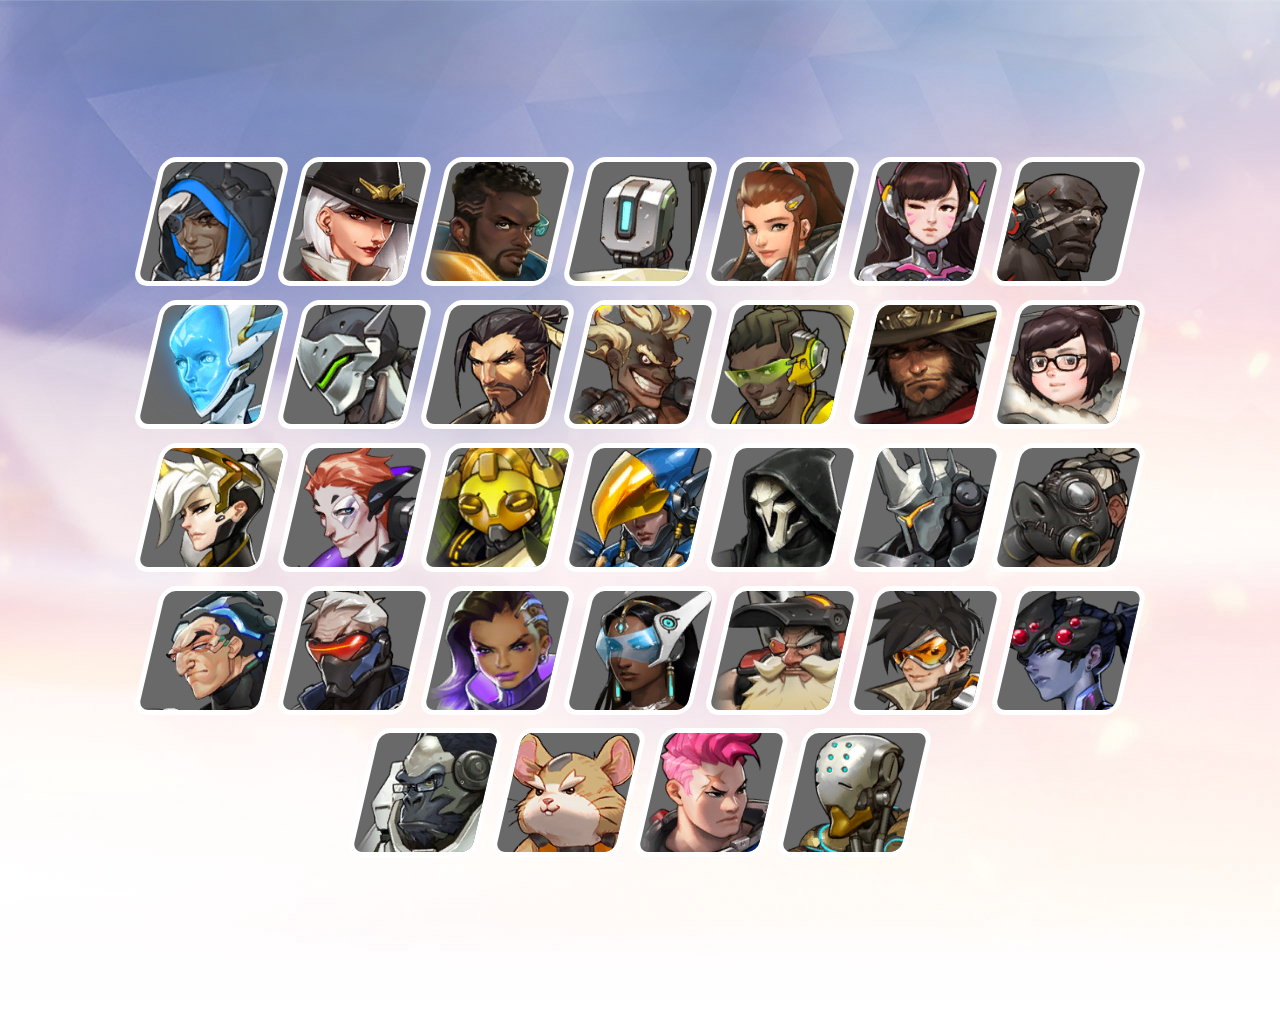
<file: html/page1.html>
<!DOCTYPE html>
<html lang="ko">
<head>
    <meta charset="UTF-8">
    <meta name="viewport" content="width=device-width, initial-scale=1.0">
    <title>page1</title>
    <link rel="stylesheet" href="../css/page1_main.css">
</head>
<body>
    <div class="content">
        <div class="hero1"><img src="../image/hero01.png" alt=""></div>
        <div class="hero2"><img src="../image/hero02.png" alt=""></div>
        <div class="hero3"><img src="../image/hero03.png" alt=""></div>
        <div class="hero4"><img src="../image/hero04.png" alt=""></div>
        <div class="hero5"><img src="../image/hero05.png" alt=""></div>
        <div class="hero6"><img src="../image/hero06.png" alt=""></div>
        <div class="hero7"><img src="../image/hero07.png" alt=""></div>
        <div class="hero8"><img src="../image/hero08.png" alt=""></div>
        <div class="hero9"><img src="../image/hero09.png" alt=""></div>
        <div class="hero10"><img src="../image/hero10.png" alt=""></div>
        <div class="hero11"><img src="../image/hero11.png" alt=""></div>
        <div class="hero12"><img src="../image/hero12.png" alt=""></div>
        <div class="hero13"><img src="../image/hero13.png" alt=""></div>
        <div class="hero14"><img src="../image/hero14.png" alt=""></div>
        <div class="hero15"><img src="../image/hero15.png" alt=""></div>
        <div class="hero16"><img src="../image/hero16.png" alt=""></div>
        <div class="hero17"><img src="../image/hero17.png" alt=""></div>
        <div class="hero18"><img src="../image/hero18.png" alt=""></div>
        <div class="hero19"><img src="../image/hero19.png" alt=""></div>
        <div class="hero20"><img src="../image/hero20.png" alt=""></div>
        <div class="hero21"><img src="../image/hero21.png" alt=""></div>
        <div class="hero22"><img src="../image/hero22.png" alt=""></div>
        <div class="hero23"><img src="../image/hero23.png" alt=""></div>
        <div class="hero24"><img src="../image/hero24.png" alt=""></div>
        <div class="hero25"><img src="../image/hero25.png" alt=""></div>
        <div class="hero26"><img src="../image/hero26.png" alt=""></div>
        <div class="hero27"><img src="../image/hero27.png" alt=""></div>
        <div class="hero28"><img src="../image/hero28.png" alt=""></div>
        <div class="hero29"><img src="../image/hero29.png" alt=""></div>
        <div class="hero30"><img src="../image/hero30.png" alt=""></div>
        <div class="hero31"><img src="../image/hero31.png" alt=""></div>
        <div class="hero32"><img src="../image/hero32.png" alt=""></div>
    </div>
</body>
</html>
</file>
<file: css/page1_main.css>
body {
  margin: 0;
  width: 100%;
  height: 100%;
  background-image: url(../../image/bg.png);
  background-repeat: no-repeat;
}
body > .content {
  margin: 150px auto;
  width: 1000px;
  display: flex;
  flex-wrap: wrap;
  justify-content: center;
}
body > .content .hero1 {
  margin: 7px;
  width: 128.8571428571px;
  height: 128.8571428571px;
  border: 5px solid white;
  box-sizing: border-box;
  background-color: #696969;
  border-radius: 15px;
  transform: skew(-13deg);
  overflow: hidden;
  z-index: 1;
  transition-duration: 0.5s;
}
body > .content .hero1 > img {
  transform: skew(13deg);
  display: block;
  width: 120%;
  height: 100%;
  position: relative;
  left: -12px;
}
body > .content .hero1:hover {
  transition-duration: 0.3s;
  transform: scale(1.4) skew(-13deg);
  background-color: rgb(255, 186, 57);
  z-index: 2;
}
body > .content .hero1:hover > img {
  transform: skew(13deg);
}
body > .content .hero2 {
  margin: 7px;
  width: 128.8571428571px;
  height: 128.8571428571px;
  border: 5px solid white;
  box-sizing: border-box;
  background-color: #696969;
  border-radius: 15px;
  transform: skew(-13deg);
  overflow: hidden;
  z-index: 1;
  transition-duration: 0.5s;
}
body > .content .hero2 > img {
  transform: skew(13deg);
  display: block;
  width: 120%;
  height: 100%;
  position: relative;
  left: -12px;
}
body > .content .hero2:hover {
  transition-duration: 0.3s;
  transform: scale(1.4) skew(-13deg);
  background-color: rgb(255, 186, 57);
  z-index: 2;
}
body > .content .hero2:hover > img {
  transform: skew(13deg);
}
body > .content .hero3 {
  margin: 7px;
  width: 128.8571428571px;
  height: 128.8571428571px;
  border: 5px solid white;
  box-sizing: border-box;
  background-color: #696969;
  border-radius: 15px;
  transform: skew(-13deg);
  overflow: hidden;
  z-index: 1;
  transition-duration: 0.5s;
}
body > .content .hero3 > img {
  transform: skew(13deg);
  display: block;
  width: 120%;
  height: 100%;
  position: relative;
  left: -12px;
}
body > .content .hero3:hover {
  transition-duration: 0.3s;
  transform: scale(1.4) skew(-13deg);
  background-color: rgb(255, 186, 57);
  z-index: 2;
}
body > .content .hero3:hover > img {
  transform: skew(13deg);
}
body > .content .hero4 {
  margin: 7px;
  width: 128.8571428571px;
  height: 128.8571428571px;
  border: 5px solid white;
  box-sizing: border-box;
  background-color: #696969;
  border-radius: 15px;
  transform: skew(-13deg);
  overflow: hidden;
  z-index: 1;
  transition-duration: 0.5s;
}
body > .content .hero4 > img {
  transform: skew(13deg);
  display: block;
  width: 120%;
  height: 100%;
  position: relative;
  left: -12px;
}
body > .content .hero4:hover {
  transition-duration: 0.3s;
  transform: scale(1.4) skew(-13deg);
  background-color: rgb(255, 186, 57);
  z-index: 2;
}
body > .content .hero4:hover > img {
  transform: skew(13deg);
}
body > .content .hero5 {
  margin: 7px;
  width: 128.8571428571px;
  height: 128.8571428571px;
  border: 5px solid white;
  box-sizing: border-box;
  background-color: #696969;
  border-radius: 15px;
  transform: skew(-13deg);
  overflow: hidden;
  z-index: 1;
  transition-duration: 0.5s;
}
body > .content .hero5 > img {
  transform: skew(13deg);
  display: block;
  width: 120%;
  height: 100%;
  position: relative;
  left: -12px;
}
body > .content .hero5:hover {
  transition-duration: 0.3s;
  transform: scale(1.4) skew(-13deg);
  background-color: rgb(255, 186, 57);
  z-index: 2;
}
body > .content .hero5:hover > img {
  transform: skew(13deg);
}
body > .content .hero6 {
  margin: 7px;
  width: 128.8571428571px;
  height: 128.8571428571px;
  border: 5px solid white;
  box-sizing: border-box;
  background-color: #696969;
  border-radius: 15px;
  transform: skew(-13deg);
  overflow: hidden;
  z-index: 1;
  transition-duration: 0.5s;
}
body > .content .hero6 > img {
  transform: skew(13deg);
  display: block;
  width: 120%;
  height: 100%;
  position: relative;
  left: -12px;
}
body > .content .hero6:hover {
  transition-duration: 0.3s;
  transform: scale(1.4) skew(-13deg);
  background-color: rgb(255, 186, 57);
  z-index: 2;
}
body > .content .hero6:hover > img {
  transform: skew(13deg);
}
body > .content .hero7 {
  margin: 7px;
  width: 128.8571428571px;
  height: 128.8571428571px;
  border: 5px solid white;
  box-sizing: border-box;
  background-color: #696969;
  border-radius: 15px;
  transform: skew(-13deg);
  overflow: hidden;
  z-index: 1;
  transition-duration: 0.5s;
}
body > .content .hero7 > img {
  transform: skew(13deg);
  display: block;
  width: 120%;
  height: 100%;
  position: relative;
  left: -12px;
}
body > .content .hero7:hover {
  transition-duration: 0.3s;
  transform: scale(1.4) skew(-13deg);
  background-color: rgb(255, 186, 57);
  z-index: 2;
}
body > .content .hero7:hover > img {
  transform: skew(13deg);
}
body > .content .hero8 {
  margin: 7px;
  width: 128.8571428571px;
  height: 128.8571428571px;
  border: 5px solid white;
  box-sizing: border-box;
  background-color: #696969;
  border-radius: 15px;
  transform: skew(-13deg);
  overflow: hidden;
  z-index: 1;
  transition-duration: 0.5s;
}
body > .content .hero8 > img {
  transform: skew(13deg);
  display: block;
  width: 120%;
  height: 100%;
  position: relative;
  left: -12px;
}
body > .content .hero8:hover {
  transition-duration: 0.3s;
  transform: scale(1.4) skew(-13deg);
  background-color: rgb(255, 186, 57);
  z-index: 2;
}
body > .content .hero8:hover > img {
  transform: skew(13deg);
}
body > .content .hero9 {
  margin: 7px;
  width: 128.8571428571px;
  height: 128.8571428571px;
  border: 5px solid white;
  box-sizing: border-box;
  background-color: #696969;
  border-radius: 15px;
  transform: skew(-13deg);
  overflow: hidden;
  z-index: 1;
  transition-duration: 0.5s;
}
body > .content .hero9 > img {
  transform: skew(13deg);
  display: block;
  width: 120%;
  height: 100%;
  position: relative;
  left: -12px;
}
body > .content .hero9:hover {
  transition-duration: 0.3s;
  transform: scale(1.4) skew(-13deg);
  background-color: rgb(255, 186, 57);
  z-index: 2;
}
body > .content .hero9:hover > img {
  transform: skew(13deg);
}
body > .content .hero10 {
  margin: 7px;
  width: 128.8571428571px;
  height: 128.8571428571px;
  border: 5px solid white;
  box-sizing: border-box;
  background-color: #696969;
  border-radius: 15px;
  transform: skew(-13deg);
  overflow: hidden;
  z-index: 1;
  transition-duration: 0.5s;
}
body > .content .hero10 > img {
  transform: skew(13deg);
  display: block;
  width: 120%;
  height: 100%;
  position: relative;
  left: -12px;
}
body > .content .hero10:hover {
  transition-duration: 0.3s;
  transform: scale(1.4) skew(-13deg);
  background-color: rgb(255, 186, 57);
  z-index: 2;
}
body > .content .hero10:hover > img {
  transform: skew(13deg);
}
body > .content .hero11 {
  margin: 7px;
  width: 128.8571428571px;
  height: 128.8571428571px;
  border: 5px solid white;
  box-sizing: border-box;
  background-color: #696969;
  border-radius: 15px;
  transform: skew(-13deg);
  overflow: hidden;
  z-index: 1;
  transition-duration: 0.5s;
}
body > .content .hero11 > img {
  transform: skew(13deg);
  display: block;
  width: 120%;
  height: 100%;
  position: relative;
  left: -12px;
}
body > .content .hero11:hover {
  transition-duration: 0.3s;
  transform: scale(1.4) skew(-13deg);
  background-color: rgb(255, 186, 57);
  z-index: 2;
}
body > .content .hero11:hover > img {
  transform: skew(13deg);
}
body > .content .hero12 {
  margin: 7px;
  width: 128.8571428571px;
  height: 128.8571428571px;
  border: 5px solid white;
  box-sizing: border-box;
  background-color: #696969;
  border-radius: 15px;
  transform: skew(-13deg);
  overflow: hidden;
  z-index: 1;
  transition-duration: 0.5s;
}
body > .content .hero12 > img {
  transform: skew(13deg);
  display: block;
  width: 120%;
  height: 100%;
  position: relative;
  left: -12px;
}
body > .content .hero12:hover {
  transition-duration: 0.3s;
  transform: scale(1.4) skew(-13deg);
  background-color: rgb(255, 186, 57);
  z-index: 2;
}
body > .content .hero12:hover > img {
  transform: skew(13deg);
}
body > .content .hero13 {
  margin: 7px;
  width: 128.8571428571px;
  height: 128.8571428571px;
  border: 5px solid white;
  box-sizing: border-box;
  background-color: #696969;
  border-radius: 15px;
  transform: skew(-13deg);
  overflow: hidden;
  z-index: 1;
  transition-duration: 0.5s;
}
body > .content .hero13 > img {
  transform: skew(13deg);
  display: block;
  width: 120%;
  height: 100%;
  position: relative;
  left: -12px;
}
body > .content .hero13:hover {
  transition-duration: 0.3s;
  transform: scale(1.4) skew(-13deg);
  background-color: rgb(255, 186, 57);
  z-index: 2;
}
body > .content .hero13:hover > img {
  transform: skew(13deg);
}
body > .content .hero14 {
  margin: 7px;
  width: 128.8571428571px;
  height: 128.8571428571px;
  border: 5px solid white;
  box-sizing: border-box;
  background-color: #696969;
  border-radius: 15px;
  transform: skew(-13deg);
  overflow: hidden;
  z-index: 1;
  transition-duration: 0.5s;
}
body > .content .hero14 > img {
  transform: skew(13deg);
  display: block;
  width: 120%;
  height: 100%;
  position: relative;
  left: -12px;
}
body > .content .hero14:hover {
  transition-duration: 0.3s;
  transform: scale(1.4) skew(-13deg);
  background-color: rgb(255, 186, 57);
  z-index: 2;
}
body > .content .hero14:hover > img {
  transform: skew(13deg);
}
body > .content .hero15 {
  margin: 7px;
  width: 128.8571428571px;
  height: 128.8571428571px;
  border: 5px solid white;
  box-sizing: border-box;
  background-color: #696969;
  border-radius: 15px;
  transform: skew(-13deg);
  overflow: hidden;
  z-index: 1;
  transition-duration: 0.5s;
}
body > .content .hero15 > img {
  transform: skew(13deg);
  display: block;
  width: 120%;
  height: 100%;
  position: relative;
  left: -12px;
}
body > .content .hero15:hover {
  transition-duration: 0.3s;
  transform: scale(1.4) skew(-13deg);
  background-color: rgb(255, 186, 57);
  z-index: 2;
}
body > .content .hero15:hover > img {
  transform: skew(13deg);
}
body > .content .hero16 {
  margin: 7px;
  width: 128.8571428571px;
  height: 128.8571428571px;
  border: 5px solid white;
  box-sizing: border-box;
  background-color: #696969;
  border-radius: 15px;
  transform: skew(-13deg);
  overflow: hidden;
  z-index: 1;
  transition-duration: 0.5s;
}
body > .content .hero16 > img {
  transform: skew(13deg);
  display: block;
  width: 120%;
  height: 100%;
  position: relative;
  left: -12px;
}
body > .content .hero16:hover {
  transition-duration: 0.3s;
  transform: scale(1.4) skew(-13deg);
  background-color: rgb(255, 186, 57);
  z-index: 2;
}
body > .content .hero16:hover > img {
  transform: skew(13deg);
}
body > .content .hero17 {
  margin: 7px;
  width: 128.8571428571px;
  height: 128.8571428571px;
  border: 5px solid white;
  box-sizing: border-box;
  background-color: #696969;
  border-radius: 15px;
  transform: skew(-13deg);
  overflow: hidden;
  z-index: 1;
  transition-duration: 0.5s;
}
body > .content .hero17 > img {
  transform: skew(13deg);
  display: block;
  width: 120%;
  height: 100%;
  position: relative;
  left: -12px;
}
body > .content .hero17:hover {
  transition-duration: 0.3s;
  transform: scale(1.4) skew(-13deg);
  background-color: rgb(255, 186, 57);
  z-index: 2;
}
body > .content .hero17:hover > img {
  transform: skew(13deg);
}
body > .content .hero18 {
  margin: 7px;
  width: 128.8571428571px;
  height: 128.8571428571px;
  border: 5px solid white;
  box-sizing: border-box;
  background-color: #696969;
  border-radius: 15px;
  transform: skew(-13deg);
  overflow: hidden;
  z-index: 1;
  transition-duration: 0.5s;
}
body > .content .hero18 > img {
  transform: skew(13deg);
  display: block;
  width: 120%;
  height: 100%;
  position: relative;
  left: -12px;
}
body > .content .hero18:hover {
  transition-duration: 0.3s;
  transform: scale(1.4) skew(-13deg);
  background-color: rgb(255, 186, 57);
  z-index: 2;
}
body > .content .hero18:hover > img {
  transform: skew(13deg);
}
body > .content .hero19 {
  margin: 7px;
  width: 128.8571428571px;
  height: 128.8571428571px;
  border: 5px solid white;
  box-sizing: border-box;
  background-color: #696969;
  border-radius: 15px;
  transform: skew(-13deg);
  overflow: hidden;
  z-index: 1;
  transition-duration: 0.5s;
}
body > .content .hero19 > img {
  transform: skew(13deg);
  display: block;
  width: 120%;
  height: 100%;
  position: relative;
  left: -12px;
}
body > .content .hero19:hover {
  transition-duration: 0.3s;
  transform: scale(1.4) skew(-13deg);
  background-color: rgb(255, 186, 57);
  z-index: 2;
}
body > .content .hero19:hover > img {
  transform: skew(13deg);
}
body > .content .hero20 {
  margin: 7px;
  width: 128.8571428571px;
  height: 128.8571428571px;
  border: 5px solid white;
  box-sizing: border-box;
  background-color: #696969;
  border-radius: 15px;
  transform: skew(-13deg);
  overflow: hidden;
  z-index: 1;
  transition-duration: 0.5s;
}
body > .content .hero20 > img {
  transform: skew(13deg);
  display: block;
  width: 120%;
  height: 100%;
  position: relative;
  left: -12px;
}
body > .content .hero20:hover {
  transition-duration: 0.3s;
  transform: scale(1.4) skew(-13deg);
  background-color: rgb(255, 186, 57);
  z-index: 2;
}
body > .content .hero20:hover > img {
  transform: skew(13deg);
}
body > .content .hero21 {
  margin: 7px;
  width: 128.8571428571px;
  height: 128.8571428571px;
  border: 5px solid white;
  box-sizing: border-box;
  background-color: #696969;
  border-radius: 15px;
  transform: skew(-13deg);
  overflow: hidden;
  z-index: 1;
  transition-duration: 0.5s;
}
body > .content .hero21 > img {
  transform: skew(13deg);
  display: block;
  width: 120%;
  height: 100%;
  position: relative;
  left: -12px;
}
body > .content .hero21:hover {
  transition-duration: 0.3s;
  transform: scale(1.4) skew(-13deg);
  background-color: rgb(255, 186, 57);
  z-index: 2;
}
body > .content .hero21:hover > img {
  transform: skew(13deg);
}
body > .content .hero22 {
  margin: 7px;
  width: 128.8571428571px;
  height: 128.8571428571px;
  border: 5px solid white;
  box-sizing: border-box;
  background-color: #696969;
  border-radius: 15px;
  transform: skew(-13deg);
  overflow: hidden;
  z-index: 1;
  transition-duration: 0.5s;
}
body > .content .hero22 > img {
  transform: skew(13deg);
  display: block;
  width: 120%;
  height: 100%;
  position: relative;
  left: -12px;
}
body > .content .hero22:hover {
  transition-duration: 0.3s;
  transform: scale(1.4) skew(-13deg);
  background-color: rgb(255, 186, 57);
  z-index: 2;
}
body > .content .hero22:hover > img {
  transform: skew(13deg);
}
body > .content .hero23 {
  margin: 7px;
  width: 128.8571428571px;
  height: 128.8571428571px;
  border: 5px solid white;
  box-sizing: border-box;
  background-color: #696969;
  border-radius: 15px;
  transform: skew(-13deg);
  overflow: hidden;
  z-index: 1;
  transition-duration: 0.5s;
}
body > .content .hero23 > img {
  transform: skew(13deg);
  display: block;
  width: 120%;
  height: 100%;
  position: relative;
  left: -12px;
}
body > .content .hero23:hover {
  transition-duration: 0.3s;
  transform: scale(1.4) skew(-13deg);
  background-color: rgb(255, 186, 57);
  z-index: 2;
}
body > .content .hero23:hover > img {
  transform: skew(13deg);
}
body > .content .hero24 {
  margin: 7px;
  width: 128.8571428571px;
  height: 128.8571428571px;
  border: 5px solid white;
  box-sizing: border-box;
  background-color: #696969;
  border-radius: 15px;
  transform: skew(-13deg);
  overflow: hidden;
  z-index: 1;
  transition-duration: 0.5s;
}
body > .content .hero24 > img {
  transform: skew(13deg);
  display: block;
  width: 120%;
  height: 100%;
  position: relative;
  left: -12px;
}
body > .content .hero24:hover {
  transition-duration: 0.3s;
  transform: scale(1.4) skew(-13deg);
  background-color: rgb(255, 186, 57);
  z-index: 2;
}
body > .content .hero24:hover > img {
  transform: skew(13deg);
}
body > .content .hero25 {
  margin: 7px;
  width: 128.8571428571px;
  height: 128.8571428571px;
  border: 5px solid white;
  box-sizing: border-box;
  background-color: #696969;
  border-radius: 15px;
  transform: skew(-13deg);
  overflow: hidden;
  z-index: 1;
  transition-duration: 0.5s;
}
body > .content .hero25 > img {
  transform: skew(13deg);
  display: block;
  width: 120%;
  height: 100%;
  position: relative;
  left: -12px;
}
body > .content .hero25:hover {
  transition-duration: 0.3s;
  transform: scale(1.4) skew(-13deg);
  background-color: rgb(255, 186, 57);
  z-index: 2;
}
body > .content .hero25:hover > img {
  transform: skew(13deg);
}
body > .content .hero26 {
  margin: 7px;
  width: 128.8571428571px;
  height: 128.8571428571px;
  border: 5px solid white;
  box-sizing: border-box;
  background-color: #696969;
  border-radius: 15px;
  transform: skew(-13deg);
  overflow: hidden;
  z-index: 1;
  transition-duration: 0.5s;
}
body > .content .hero26 > img {
  transform: skew(13deg);
  display: block;
  width: 120%;
  height: 100%;
  position: relative;
  left: -12px;
}
body > .content .hero26:hover {
  transition-duration: 0.3s;
  transform: scale(1.4) skew(-13deg);
  background-color: rgb(255, 186, 57);
  z-index: 2;
}
body > .content .hero26:hover > img {
  transform: skew(13deg);
}
body > .content .hero27 {
  margin: 7px;
  width: 128.8571428571px;
  height: 128.8571428571px;
  border: 5px solid white;
  box-sizing: border-box;
  background-color: #696969;
  border-radius: 15px;
  transform: skew(-13deg);
  overflow: hidden;
  z-index: 1;
  transition-duration: 0.5s;
}
body > .content .hero27 > img {
  transform: skew(13deg);
  display: block;
  width: 120%;
  height: 100%;
  position: relative;
  left: -12px;
}
body > .content .hero27:hover {
  transition-duration: 0.3s;
  transform: scale(1.4) skew(-13deg);
  background-color: rgb(255, 186, 57);
  z-index: 2;
}
body > .content .hero27:hover > img {
  transform: skew(13deg);
}
body > .content .hero28 {
  margin: 7px;
  width: 128.8571428571px;
  height: 128.8571428571px;
  border: 5px solid white;
  box-sizing: border-box;
  background-color: #696969;
  border-radius: 15px;
  transform: skew(-13deg);
  overflow: hidden;
  z-index: 1;
  transition-duration: 0.5s;
}
body > .content .hero28 > img {
  transform: skew(13deg);
  display: block;
  width: 120%;
  height: 100%;
  position: relative;
  left: -12px;
}
body > .content .hero28:hover {
  transition-duration: 0.3s;
  transform: scale(1.4) skew(-13deg);
  background-color: rgb(255, 186, 57);
  z-index: 2;
}
body > .content .hero28:hover > img {
  transform: skew(13deg);
}
body > .content .hero29 {
  margin: 7px;
  width: 128.8571428571px;
  height: 128.8571428571px;
  border: 5px solid white;
  box-sizing: border-box;
  background-color: #696969;
  border-radius: 15px;
  transform: skew(-13deg);
  overflow: hidden;
  z-index: 1;
  transition-duration: 0.5s;
}
body > .content .hero29 > img {
  transform: skew(13deg);
  display: block;
  width: 120%;
  height: 100%;
  position: relative;
  left: -12px;
}
body > .content .hero29:hover {
  transition-duration: 0.3s;
  transform: scale(1.4) skew(-13deg);
  background-color: rgb(255, 186, 57);
  z-index: 2;
}
body > .content .hero29:hover > img {
  transform: skew(13deg);
}
body > .content .hero30 {
  margin: 7px;
  width: 128.8571428571px;
  height: 128.8571428571px;
  border: 5px solid white;
  box-sizing: border-box;
  background-color: #696969;
  border-radius: 15px;
  transform: skew(-13deg);
  overflow: hidden;
  z-index: 1;
  transition-duration: 0.5s;
}
body > .content .hero30 > img {
  transform: skew(13deg);
  display: block;
  width: 120%;
  height: 100%;
  position: relative;
  left: -12px;
}
body > .content .hero30:hover {
  transition-duration: 0.3s;
  transform: scale(1.4) skew(-13deg);
  background-color: rgb(255, 186, 57);
  z-index: 2;
}
body > .content .hero30:hover > img {
  transform: skew(13deg);
}
body > .content .hero31 {
  margin: 7px;
  width: 128.8571428571px;
  height: 128.8571428571px;
  border: 5px solid white;
  box-sizing: border-box;
  background-color: #696969;
  border-radius: 15px;
  transform: skew(-13deg);
  overflow: hidden;
  z-index: 1;
  transition-duration: 0.5s;
}
body > .content .hero31 > img {
  transform: skew(13deg);
  display: block;
  width: 120%;
  height: 100%;
  position: relative;
  left: -12px;
}
body > .content .hero31:hover {
  transition-duration: 0.3s;
  transform: scale(1.4) skew(-13deg);
  background-color: rgb(255, 186, 57);
  z-index: 2;
}
body > .content .hero31:hover > img {
  transform: skew(13deg);
}
body > .content .hero32 {
  margin: 7px;
  width: 128.8571428571px;
  height: 128.8571428571px;
  border: 5px solid white;
  box-sizing: border-box;
  background-color: #696969;
  border-radius: 15px;
  transform: skew(-13deg);
  overflow: hidden;
  z-index: 1;
  transition-duration: 0.5s;
}
body > .content .hero32 > img {
  transform: skew(13deg);
  display: block;
  width: 120%;
  height: 100%;
  position: relative;
  left: -12px;
}
body > .content .hero32:hover {
  transition-duration: 0.3s;
  transform: scale(1.4) skew(-13deg);
  background-color: rgb(255, 186, 57);
  z-index: 2;
}
body > .content .hero32:hover > img {
  transform: skew(13deg);
}/*# sourceMappingURL=page1_main.css.map */
</file>
